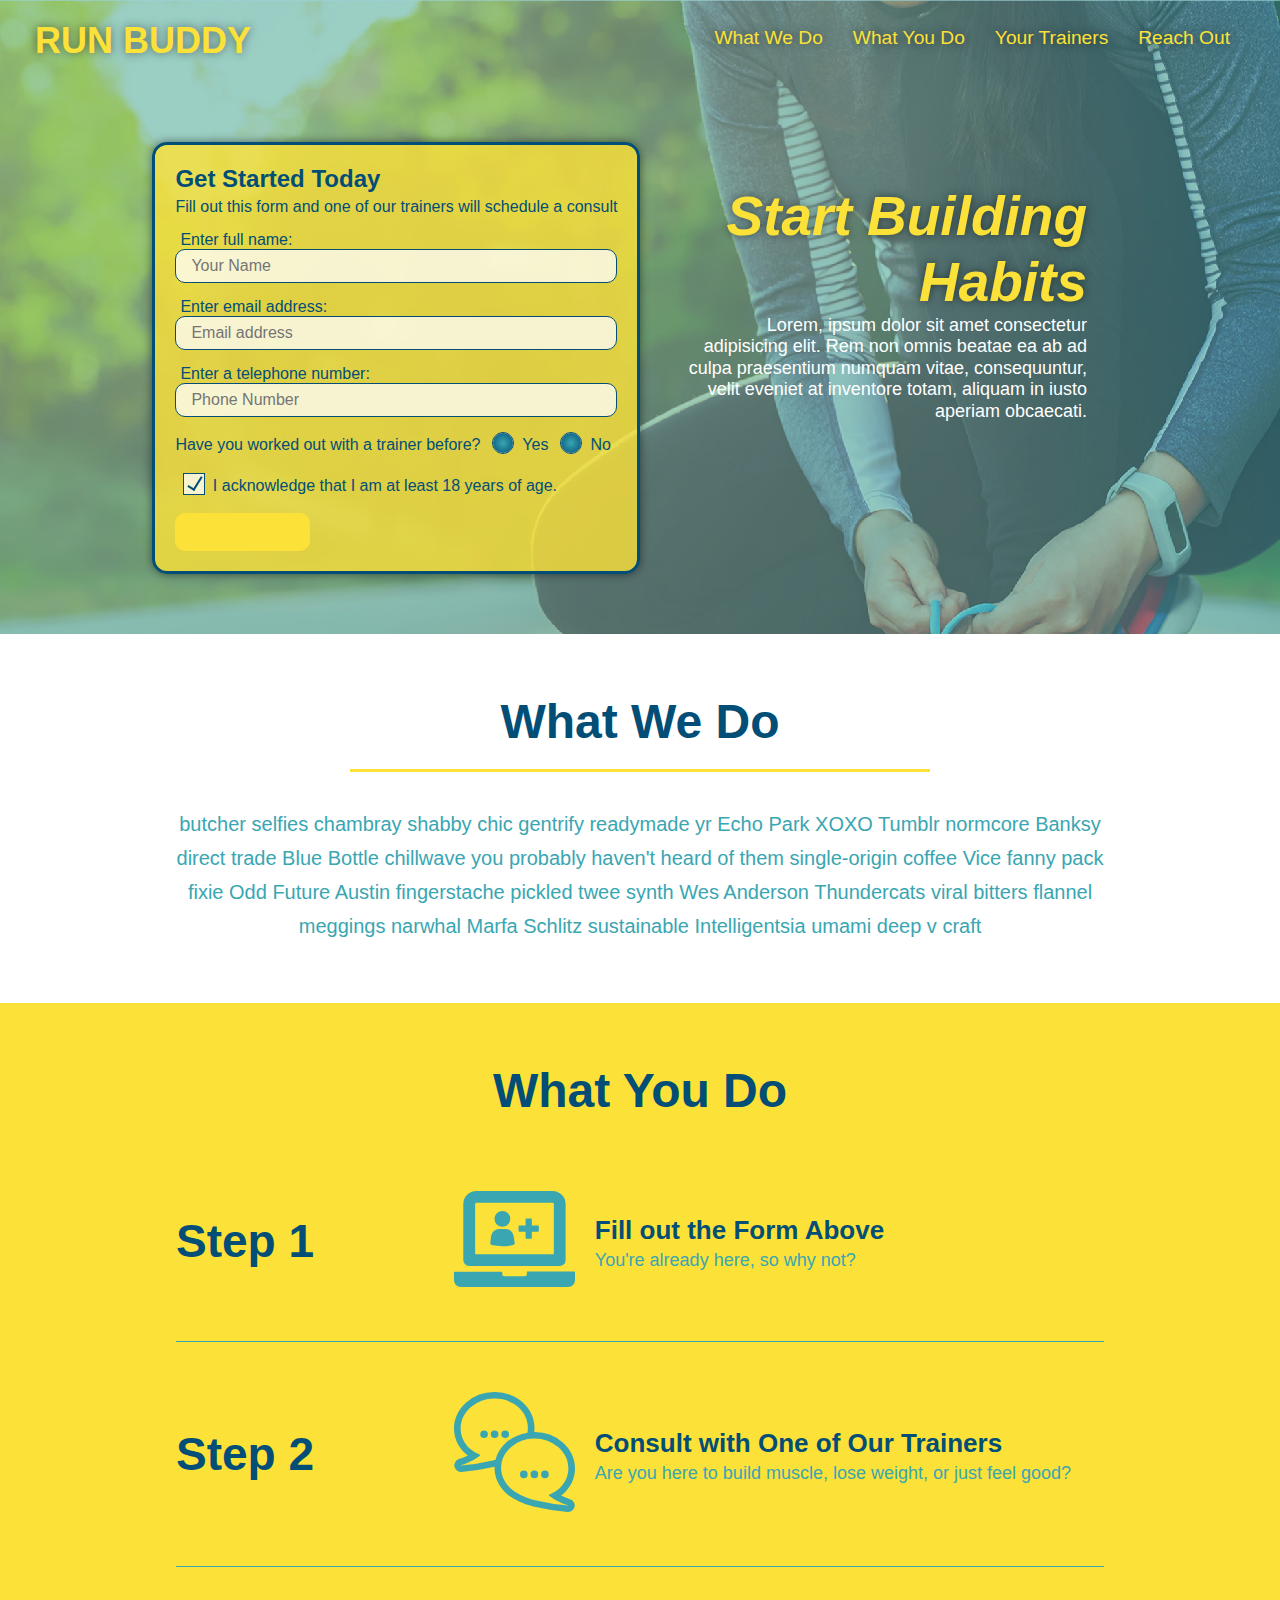
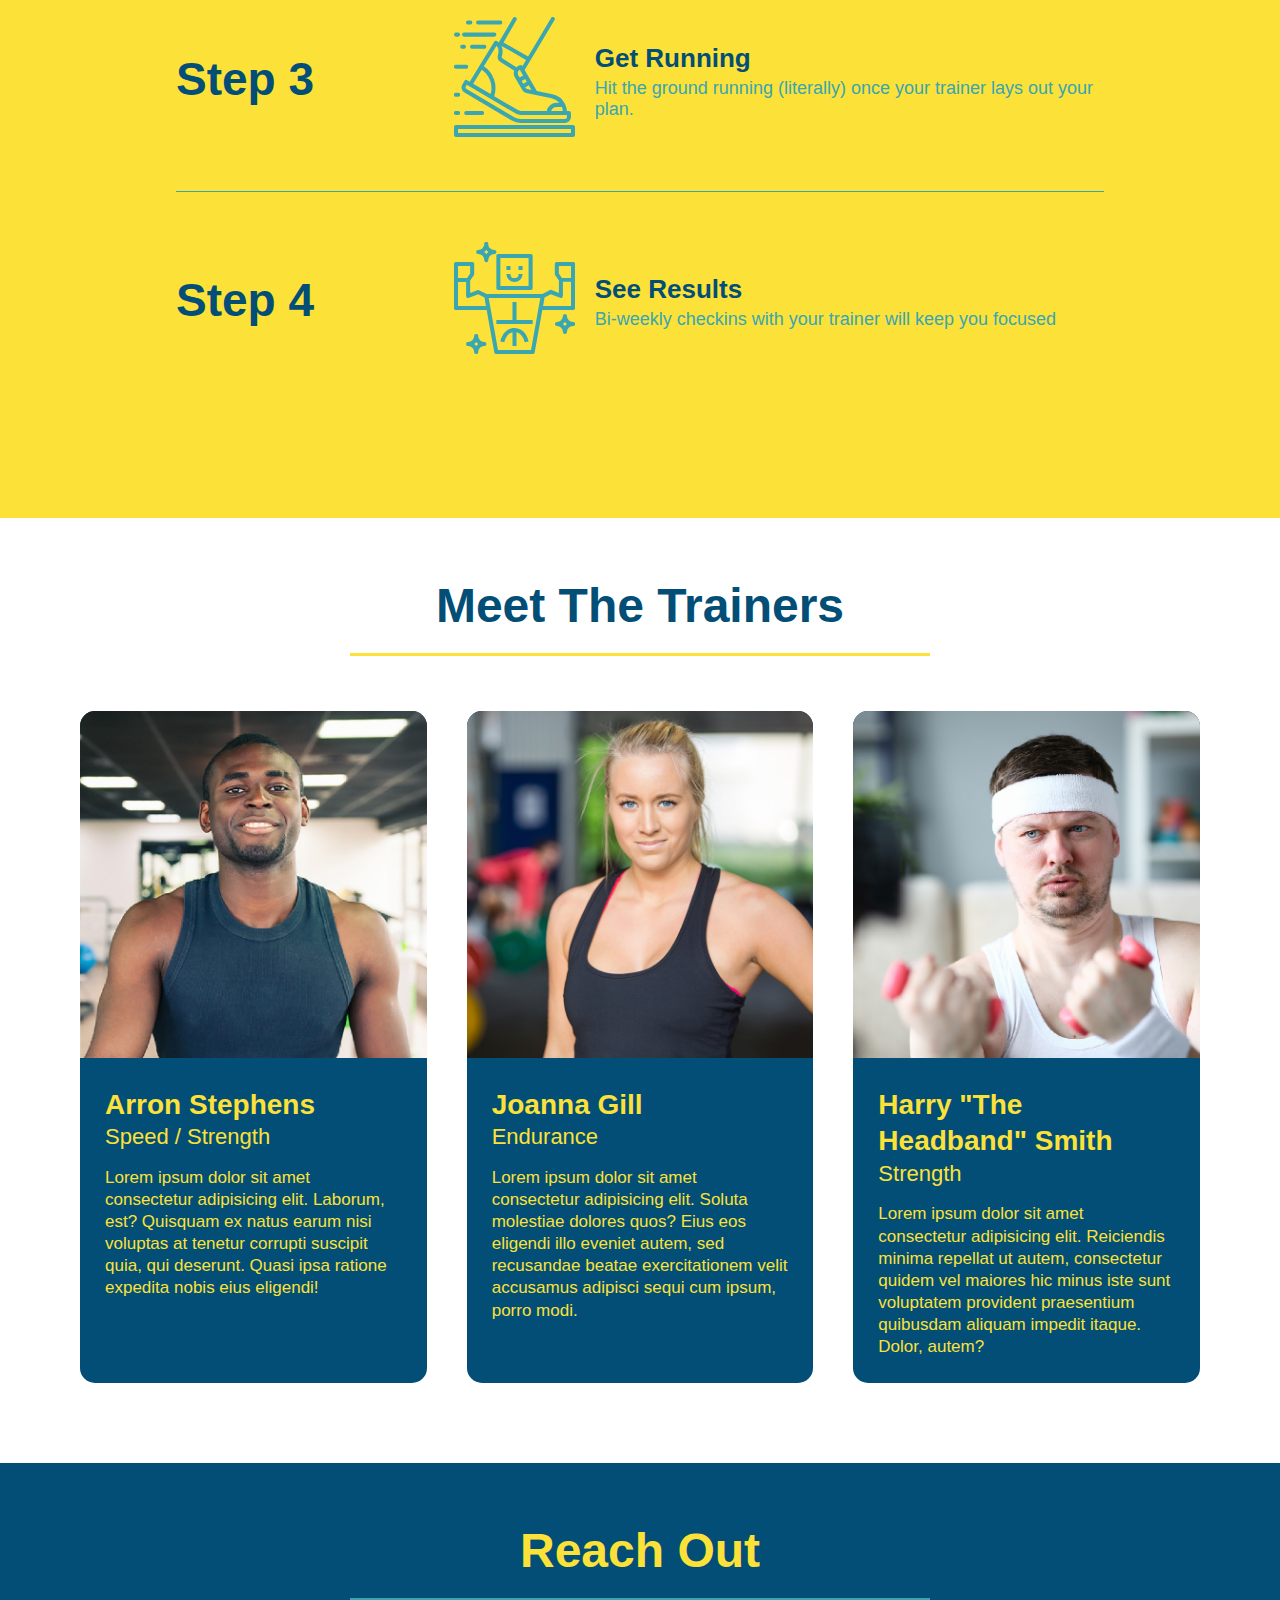
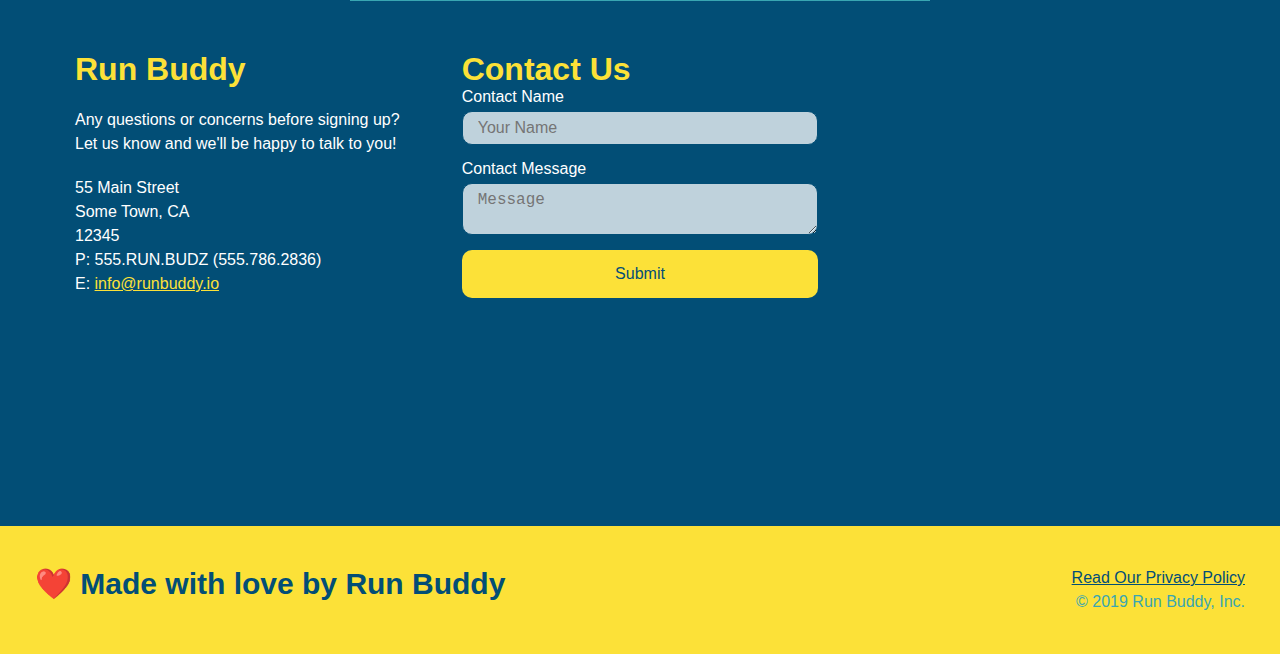
<file: index.html>
<!DOCTYPE html>
<html lang="en">
    <head>
        <meta name="viewport" content="width=device-width, initial-scale=1.0" />
        <meta charset="UTF-8">
        <title>Run Buddy</title>
        <link rel="stylesheet" href="./assets/css/style.css" />
    </head>
    <body>
        <!--navigation-->
        <header>
            <h1>
                <a href="/">RUN BUDDY</a>
            </h1>
            <nav>
                <!--Unordered List Element-->
                <ul>
                    <!--List item element-->
                    <li>
                        <!--anchor element-->
                        <a href="#what-we-do">What We Do</a>
                    </li>
                    <li>
                        <a href="#what-you-do">What You Do</a>
                    </li>
                    <li>
                        <a href="#your-trainers">Your Trainers</a>
                    </li>
                    <li>
                        <a href="#reach-out">Reach Out</a>
                    </li>
                </ul>
            </nav>
        </header>

        <!--hero/jumbotron-->
        <section class="hero">
            <div class="hero-form">
                <h3>Get Started Today</h3>
                <p>Fill out this form and one of our trainers will schedule a consult</p>
                <!--Add Form Element-->
                <form>
                    <label for="name">Enter full name:</label>
                    <input type="text" placeholder="Your Name" name="name" id="name" class="form-input"/>
                    
                    <label for="email">Enter email address:</label>
                    <input type="email" placeholder="Email address" name="email" id="email" class="form-input" /> 

                    <label for="phone">Enter a telephone number:</label>
                    <input type="tel" placeholder="Phone Number" name="phone" id="phone" class="form-input" />
                    <p>
                        Have you worked out with a trainer before?
                        <span class="radio-wrapper">
                          <input type="radio" name="trainer-confirm" id="trainer-yes" />
                          <label for="trainer-yes">Yes</label>
                        </span>
                        <span class="radio-wrapper">
                          <input type="radio" name="trainer-confirm" id="trainer-no" />
                          <label for="trainer-no">No</label>
                        </span>
                      </p>
                      <p>
                        <span class="checkbox-wrapper">
                          <input type="checkbox" name="age-confirm" id="checkbox" />
                          <label for="checkbox">I acknowledge that I am at least 18 years of age.</label>
                        </span>
                    </p>
                    <button type="submit">
                        Get Running!
                    </button>
                </form>     
            </div>

            <div class="hero-cta">
                <h2>Start Building Habits</h2>
                <p>
                    Lorem, ipsum dolor sit amet consectetur adipisicing elit. Rem non omnis beatae ea ab ad culpa praesentium numquam vitae, consequuntur, velit eveniet at inventore totam, aliquam in iusto aperiam obcaecati.
                </p>
            </div>
        </section>
        <!--end hero-->

        <!--"What We Do" section-->
        <section id="what-we-do" class="intro">
            <div class="flex row">
                <h2 class="section-title primary-border">
                    What We Do
                </h2>
            </div>
            <div class="flex row">
            <p>
                butcher selfies chambray shabby chic gentrify readymade yr Echo Park XOXO Tumblr normcore Banksy direct trade Blue Bottle chillwave you probably haven't heard of them single-origin coffee Vice fanny pack fixie Odd Future Austin fingerstache pickled twee synth Wes Anderson Thundercats viral bitters flannel meggings narwhal Marfa Schlitz sustainable Intelligentsia umami deep v craft
            </p>
            </div>
        </section>

        <!--"What You DO" section-->
        <section id="what-you-do" class="steps">
            <div class="flex row">    
                <h2 class="section-title primary-border">
                    What You Do
                </h2>
            </div>
            
            <div class="step">
                <h3>Step 1</h3>
                <div class="step-info">
                    <div class="step-img">
                        <img src="./assets/images/step-1.svg" alt="" />
                    </div>
                    <div class="step-text">
                        <h4>Fill out the Form Above</h4>
                        <p>You're already here, so why not?</p>
                    </div> 
                </div>   
            </div>

            <div class="step">
                <h3>Step 2</h3>
                <div class="step-info">
                    <div class="step-img">
                        <img src="./assets/images/step-2.svg" alt="" />
                    </div> 
                    <div class="step-text">   
                        <h4>Consult with One of Our Trainers</h4>
                        <p>Are you here to build muscle, lose weight, or just feel good?</p>
                    </div>
                </div>
            </div>

            <div class="step">
                <h3>Step 3</h3>
                <div class="step-info">
                    <div class="step-img">
                        <img src="./assets/images/step-3.svg" alt="" />
                    </div>
                    <div class="step-text">
                        <h4>Get Running</h4>
                        <p>Hit the ground running (literally) once your trainer lays out your plan.</p>
                    </div>
                </div>
            </div>
            
            <div class="step">
                <h3>Step 4</h3>
                <div class="step-info">
                    <div class="step-img">
                        <img src="./assets/images/step-4.svg" alt="" />
                    </div>
                    <div class="step-text">
                        <h4>See Results</h4>
                        <p>Bi-weekly checkins with your trainer will keep you focused</p>
                    </div>
                </div>
            </div>
        </section>

        <!--"meet the trainers" section-->
        <section id="your-trainers">
            <div class="flex row">
                <h2 class="section-title primary-border">
                    Meet The Trainers
                </h2>
            </div>
                <!-- first trainer bio -->
            <div class="trainers">
                <article class="trainer">
                    <img src="./assets/images/trainer-1.jpg" alt="Arron Stephens in his workout clothes ready to pump iron" />
                    <div class="trainer-bio">
                        <h3 class="trainer-name">Arron Stephens</h3>
                        <h4 class="trainer-role">Speed / Strength</h4>
                        <p>
                            Lorem ipsum dolor sit amet consectetur adipisicing elit. Laborum, est? Quisquam ex natus earum nisi voluptas at tenetur corrupti suscipit quia, qui deserunt. Quasi ipsa ratione expedita nobis eius eligendi!
                        </p>
                    </div>
                </article>
       
                <!-- second trainer bio -->
                <article class="trainer">
                    <img src="./assets/images/trainer-2.jpg" alt="Joanna Gill cooling off after a workout" />
                    <div class="trainer-bio">
                        <h3 class="trainer-name">Joanna Gill</h3>
                        <h4 class="trainer-role">Endurance</h4>
                        <p>
                            Lorem ipsum dolor sit amet consectetur adipisicing elit. Soluta molestiae dolores quos? Eius eos eligendi illo eveniet autem, sed recusandae beatae exercitationem velit accusamus adipisci sequi cum ipsum, porro modi.
                        </p>
                    </div>
                </article>          

                <!-- third trainer bio -->
                <article class="trainer">
                    <img src="./assets/images/trainer-3.jpg" alt="Harry Smith wearing a headband and lifting comically small pink weights" />
                    <div class="trainer-bio">
                        <h3 class="trainer-name">Harry "The Headband" Smith</h3>
                        <h4 class="trainer-role">Strength</h4>
                        <p>
                            Lorem ipsum dolor sit amet consectetur adipisicing elit. Reiciendis minima repellat ut autem, consectetur quidem vel maiores hic minus iste sunt voluptatem provident praesentium quibusdam aliquam impedit itaque. Dolor, autem?
                        </p>
                    </div>
                </article>
            </div>
        </section>


        <!--"Reach Out" Section-->
        <section id="reach-out" class="contact">
            <div class="flex row">
                <h2 class="section-title secondary-border">
                    Reach Out
                </h2>
            </div>
            <div class="contact-info">
                <div>
                    <h3>Run Buddy</h3>
                    <p>
                        Any questions or concerns before signing up?
                        <br />
                        Let us know and we'll be happy to talk to you!
                    </p>
                    <address>
                        55 Main Street <br />
                        Some Town, CA <br />
                        12345 <br />
                        P: 555.RUN.BUDZ (555.786.2836)<br />
                        E: <a href="mailto:info@runbuddy.io">info@runbuddy.io</a>
                    </address>
                </div>
                    
                <div class="contact-form">
                    <h3>Contact Us</h3>
                    <form>
                        <label for="contact-name">Contact Name</label>
                        <input type="text" id="contact-name" placeholder="Your Name" />

                        <label for="contact-message">Contact Message</label>
                        <textarea id="contact-message" placeholder="Message"></textarea>

                        <button type="submit">Submit</button>
                    </form>
                </div>
                
                <iframe src="https://www.google.com/maps/embed?pb=!1m18!1m12!1m3!1d2979.7559999910864!2d-72.15493734877927!3d41.682612785501746!2m3!1f0!2f0!3f0!3m2!1i1024!2i768!4f13.1!3m3!1m2!1s0x89e664af84cd02e9%3A0x9538b36699396060!2s43%20Indian%20Hollow%20Rd%2C%20Windham%2C%20CT%2006280!5e0!3m2!1sen!2sus!4v1642833911563!5m2!1sen!2sus" 
                style="border:0;" 
                allowfullscreen="" 
                loading="lazy">
                </iframe>
            </div>
        </section>

        <!--footer-->
        <footer>
            <h2>❤️ Made with love by Run Buddy</h2>
            <div>
                <a href="./privacy-policy.html">Read Our Privacy Policy</a><br />
                &copy; 2019 Run Buddy, Inc.
            </div>
        </footer>

    </body>
</html>
</file>
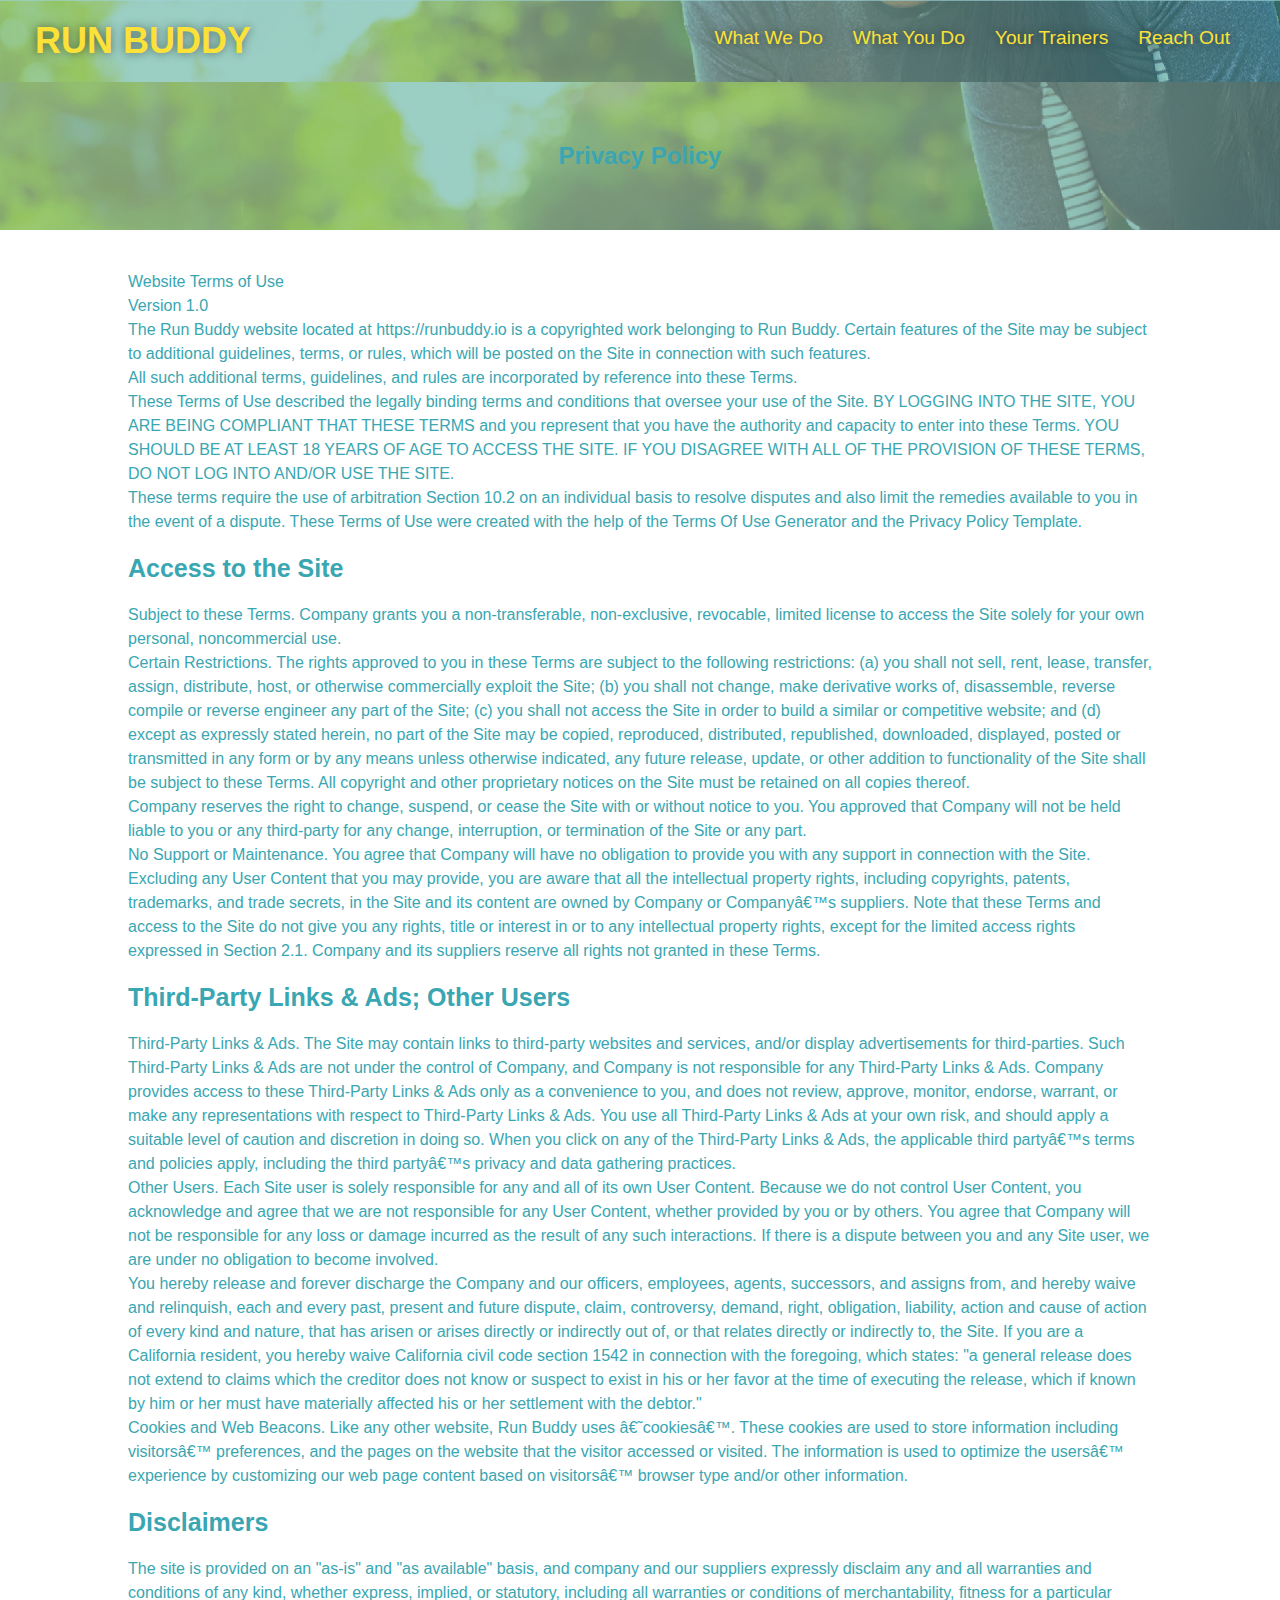
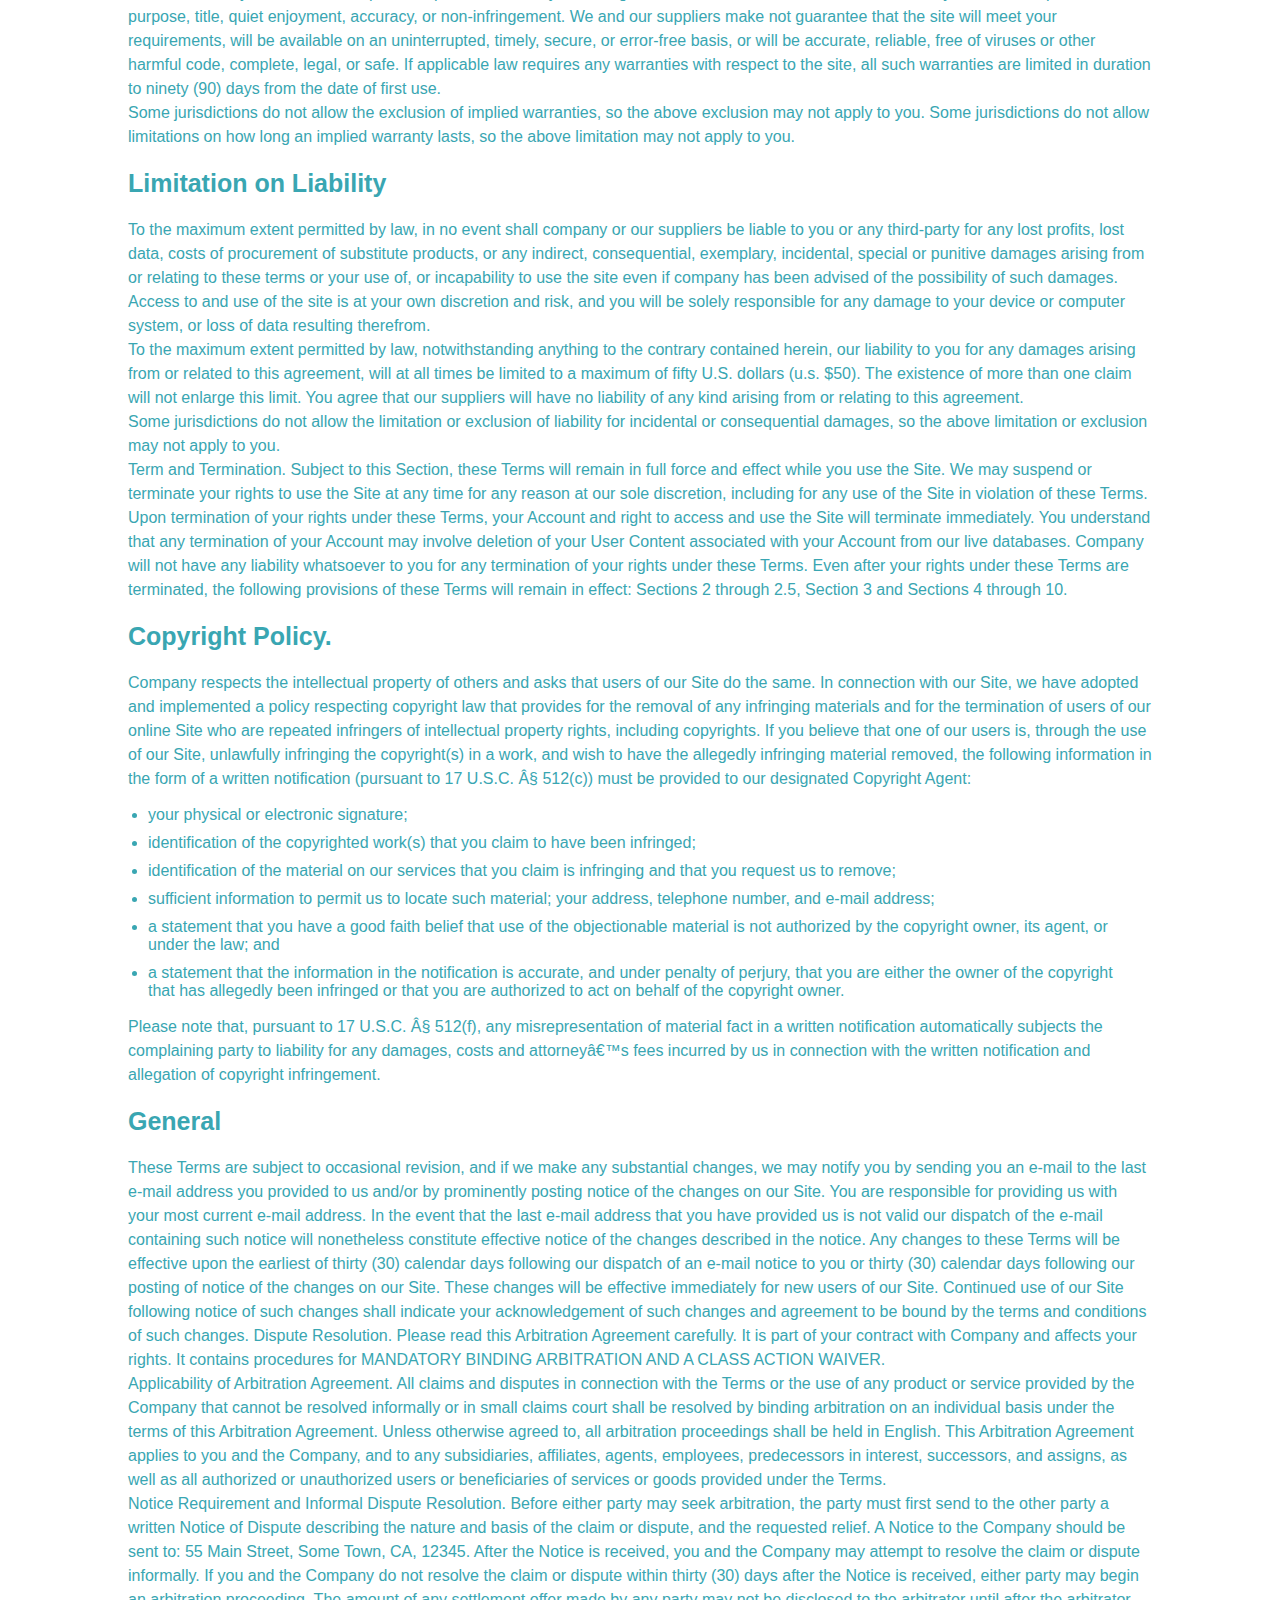
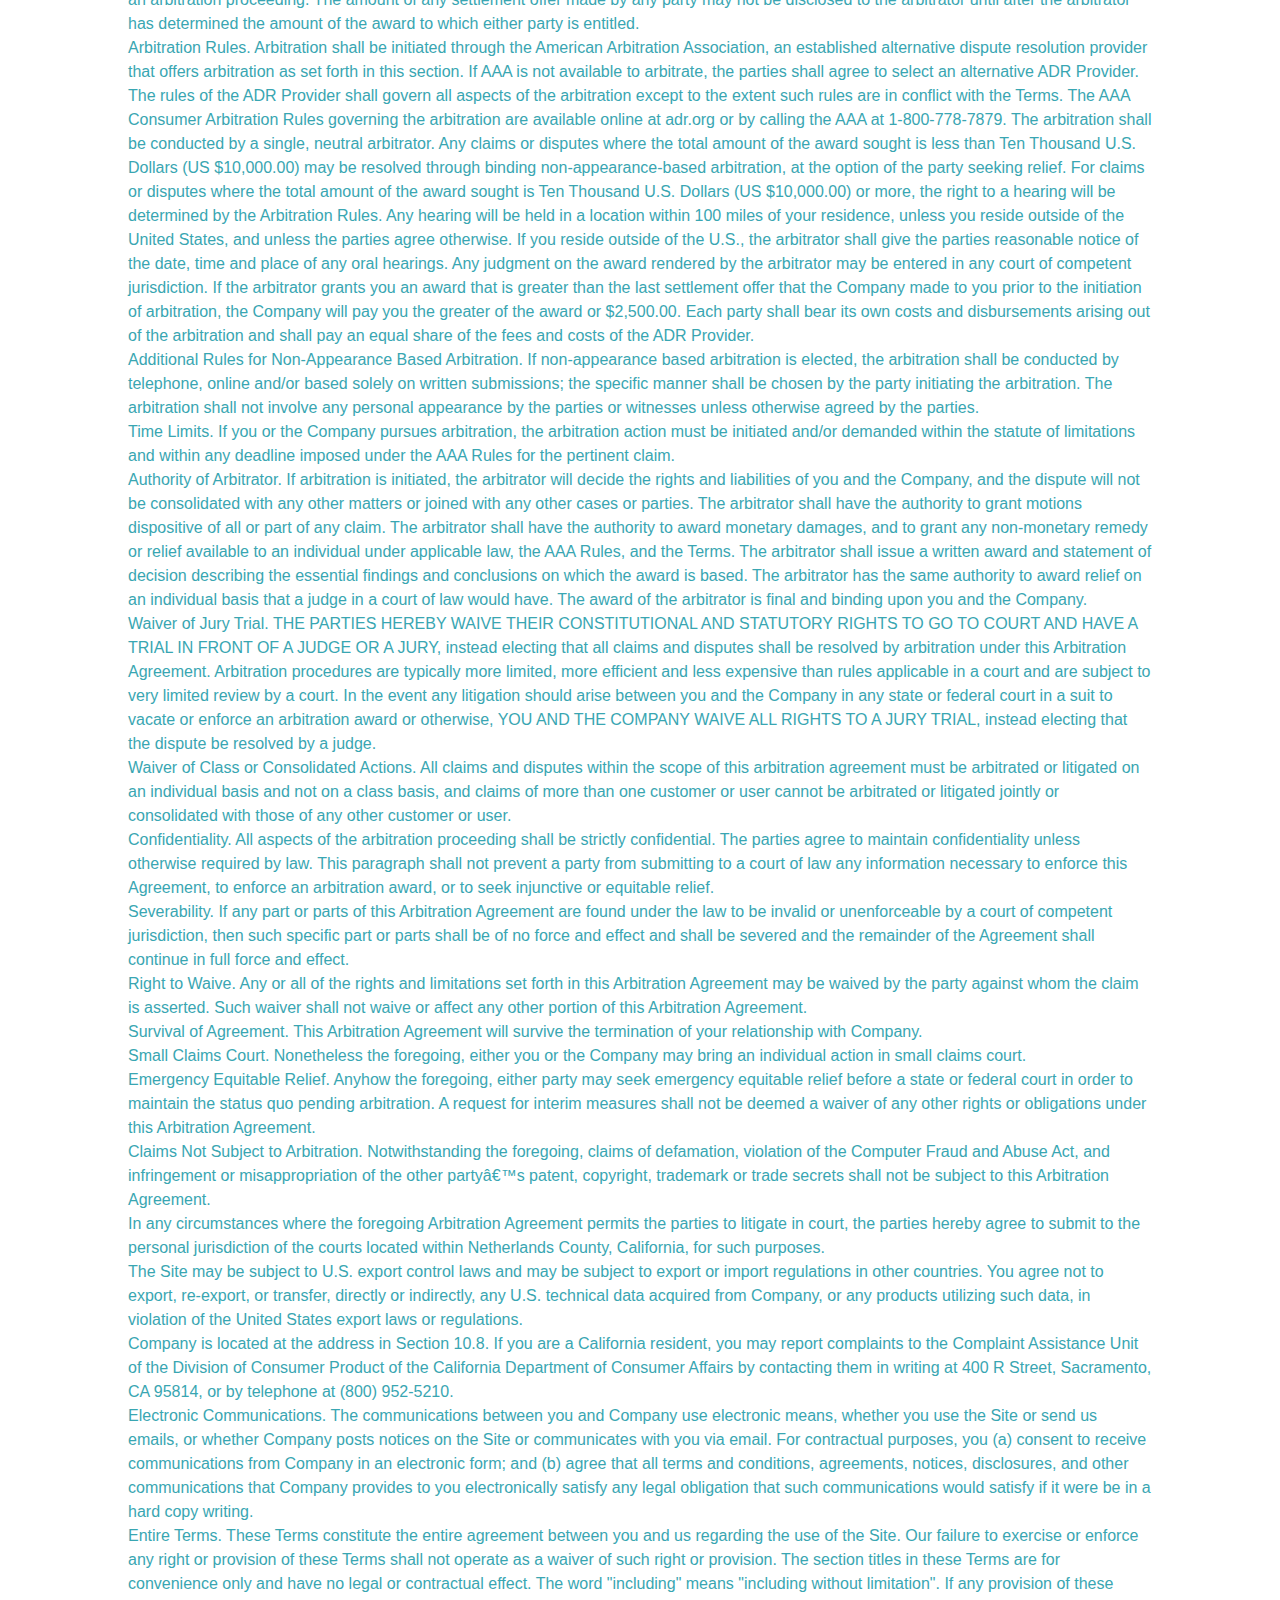
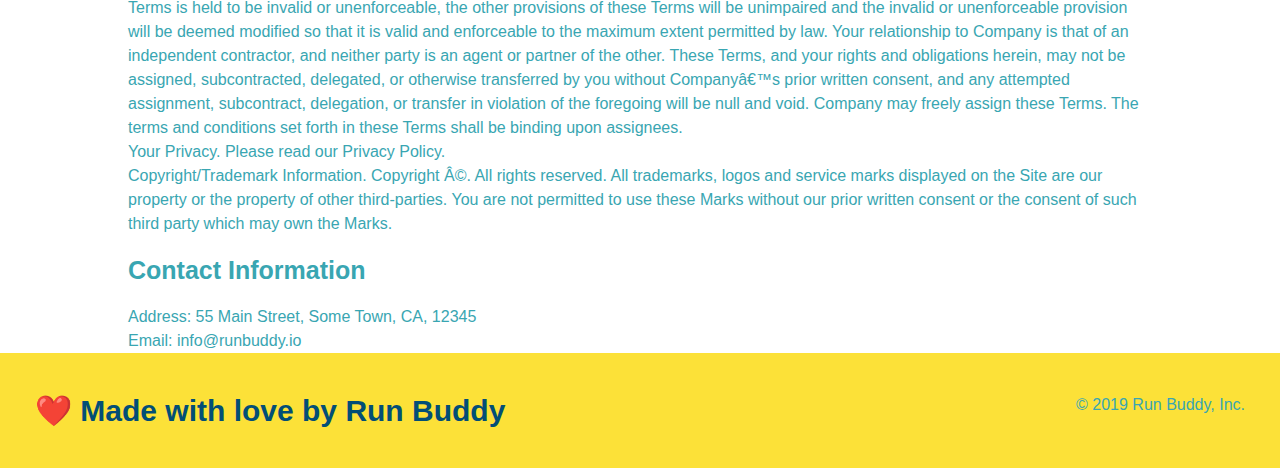
<file: privacy-policy.html>
<!DOCTYPE html>
<html lang="en">
<head>
    <meta name="viewport" content="width=device-width, initial-scale=1.0" />  
    <meta charset="UTF-8">
    <title>Privacy Policy - Run Buddy</title>
    <link rel="stylesheet" href="./assets/css/style.css">
    <link rel="stylesheet" href="./assets/css/secondary-styles.css" />
</head>
<body>
     <!--navigation-->
     <header>
        <h1>
            <a href="/">RUN BUDDY</a>
        </h1>
        <nav>
            <!--Unordered List Element-->
            <ul>
                <!--List item element-->
                <li>
                    <!--anchor element-->
                    <a href="./index.html#what-we-do">What We Do</a>
                </li>
                <li>
                    <a href="./index.html#what-you-do">What You Do</a>
                </li>
                <li>
                    <a href="./index.hmtl#your-trainers">Your Trainers</a>
                </li>
                <li>
                    <a href="./index.html#reach-out">Reach Out</a>
                </li>
            </ul>
        </nav>
    </header>

    <section class="hero hero-secondary">
        <h2 class="page-title">
            Privacy Policy
        </h2>
    </section>
    <article class="secondary-content">
        
      <p>
        Website Terms of Use
      </p>

      <p>
        Version 1.0
      </p>

      <p>
        The Run Buddy website located at https://runbuddy.io is a copyrighted work belonging to Run Buddy. Certain
        features of the Site may be subject to additional guidelines, terms, or rules, which will be posted on the Site
        in connection with such features.
      </p>

      <p>
        All such additional terms, guidelines, and rules are incorporated by reference into these Terms.
      </p>

      <p>
        These Terms of Use described the legally binding terms and conditions that oversee your use of the Site. BY
        LOGGING INTO THE SITE, YOU ARE BEING COMPLIANT THAT THESE TERMS and you represent that you have the authority
        and capacity to enter into these Terms. YOU SHOULD BE AT LEAST 18 YEARS OF AGE TO ACCESS THE SITE. IF YOU
        DISAGREE WITH ALL OF THE PROVISION OF THESE TERMS, DO NOT LOG INTO AND/OR USE THE SITE.
      </p>

      <p>
        These terms require the use of arbitration Section 10.2 on an individual basis to resolve disputes and also
        limit the remedies available to you in the event of a dispute. These Terms of Use were created with the help of
        the Terms Of Use Generator and the Privacy Policy Template.
      </p>

      <h3>
        Access to the Site
      </h3>

      <p>
        Subject to these Terms. Company grants you a non-transferable, non-exclusive, revocable, limited license to
        access the Site solely for your own personal, noncommercial use.
      </p>

      <p>
        Certain Restrictions. The rights approved to you in these Terms are subject to the following restrictions: (a)
        you shall not sell, rent, lease, transfer, assign, distribute, host, or otherwise commercially exploit the Site;
        (b) you shall not change, make derivative works of, disassemble, reverse compile or reverse engineer any part of
        the Site; (c) you shall not access the Site in order to build a similar or competitive website; and (d) except
        as expressly stated herein, no part of the Site may be copied, reproduced, distributed, republished, downloaded,
        displayed, posted or transmitted in any form or by any means unless otherwise indicated, any future release,
        update, or other addition to functionality of the Site shall be subject to these Terms. All copyright and other
        proprietary notices on the Site must be retained on all copies thereof.
      </p>

      <p>
        Company reserves the right to change, suspend, or cease the Site with or without notice to you. You approved
        that Company will not be held liable to you or any third-party for any change, interruption, or termination of
        the Site or any part.
      </p>

      <p>
        No Support or Maintenance. You agree that Company will have no obligation to provide you with any support in
        connection with the Site.
      </p>

      <p>
        Excluding any User Content that you may provide, you are aware that all the intellectual property rights,
        including copyrights, patents, trademarks, and trade secrets, in the Site and its content are owned by Company
        or Companyâ€™s suppliers. Note that these Terms and access to the Site do not give you any rights, title or
        interest in or to any intellectual property rights, except for the limited access rights expressed in Section
        2.1. Company and its suppliers reserve all rights not granted in these Terms.
      </p>

      <h3>
        Third-Party Links & Ads; Other Users
      </h3>

      <p>
        Third-Party Links & Ads. The Site may contain links to third-party websites and services, and/or display
        advertisements for third-parties. Such Third-Party Links & Ads are not under the control of Company, and Company
        is not responsible for any Third-Party Links & Ads. Company provides access to these Third-Party Links & Ads
        only as a convenience to you, and does not review, approve, monitor, endorse, warrant, or make any
        representations with respect to Third-Party Links & Ads. You use all Third-Party Links & Ads at your own risk,
        and should apply a suitable level of caution and discretion in doing so. When you click on any of the
        Third-Party Links & Ads, the applicable third partyâ€™s terms and policies apply, including the third partyâ€™s
        privacy and data gathering practices.
      </p>

      <p>
        Other Users. Each Site user is solely responsible for any and all of its own User Content. Because we do not
        control User Content, you acknowledge and agree that we are not responsible for any User Content, whether
        provided by you or by others. You agree that Company will not be responsible for any loss or damage incurred as
        the result of any such interactions. If there is a dispute between you and any Site user, we are under no
        obligation to become involved.
      </p>

      <p>
        You hereby release and forever discharge the Company and our officers, employees, agents, successors, and
        assigns from, and hereby waive and relinquish, each and every past, present and future dispute, claim,
        controversy, demand, right, obligation, liability, action and cause of action of every kind and nature, that has
        arisen or arises directly or indirectly out of, or that relates directly or indirectly to, the Site. If you are
        a California resident, you hereby waive California civil code section 1542 in connection with the foregoing,
        which states: "a general release does not extend to claims which the creditor does not know or suspect to exist
        in his or her favor at the time of executing the release, which if known by him or her must have materially
        affected his or her settlement with the debtor."
      </p>

      <p>
        Cookies and Web Beacons. Like any other website, Run Buddy uses â€˜cookiesâ€™. These cookies are used to store
        information including visitorsâ€™ preferences, and the pages on the website that the visitor accessed or visited.
        The information is used to optimize the usersâ€™ experience by customizing our web page content based on visitorsâ€™
        browser type and/or other information.
      </p>

      <h3>
        Disclaimers
      </h3>

      <p>
        The site is provided on an "as-is" and "as available" basis, and company and our suppliers expressly disclaim
        any and all warranties and conditions of any kind, whether express, implied, or statutory, including all
        warranties or conditions of merchantability, fitness for a particular purpose, title, quiet enjoyment, accuracy,
        or non-infringement. We and our suppliers make not guarantee that the site will meet your requirements, will be
        available on an uninterrupted, timely, secure, or error-free basis, or will be accurate, reliable, free of
        viruses or other harmful code, complete, legal, or safe. If applicable law requires any warranties with respect
        to the site, all such warranties are limited in duration to ninety (90) days from the date of first use.
      </p>

      <p>
        Some jurisdictions do not allow the exclusion of implied warranties, so the above exclusion may not apply to
        you. Some jurisdictions do not allow limitations on how long an implied warranty lasts, so the above limitation
        may not apply to you.
      </p>

      <h3>
        Limitation on Liability
      </h3>

      <p>
        To the maximum extent permitted by law, in no event shall company or our suppliers be liable to you or any
        third-party for any lost profits, lost data, costs of procurement of substitute products, or any indirect,
        consequential, exemplary, incidental, special or punitive damages arising from or relating to these terms or
        your use of, or incapability to use the site even if company has been advised of the possibility of such
        damages. Access to and use of the site is at your own discretion and risk, and you will be solely responsible
        for any damage to your device or computer system, or loss of data resulting therefrom.
      </p>

      <p>
        To the maximum extent permitted by law, notwithstanding anything to the contrary contained herein, our liability
        to you for any damages arising from or related to this agreement, will at all times be limited to a maximum of
        fifty U.S. dollars (u.s. $50). The existence of more than one claim will not enlarge this limit. You agree that
        our suppliers will have no liability of any kind arising from or relating to this agreement.
      </p>

      <p>
        Some jurisdictions do not allow the limitation or exclusion of liability for incidental or consequential
        damages, so the above limitation or exclusion may not apply to you.
      </p>

      <p>
        Term and Termination. Subject to this Section, these Terms will remain in full force and effect while you use
        the Site. We may suspend or terminate your rights to use the Site at any time for any reason at our sole
        discretion, including for any use of the Site in violation of these Terms. Upon termination of your rights under
        these Terms, your Account and right to access and use the Site will terminate immediately. You understand that
        any termination of your Account may involve deletion of your User Content associated with your Account from our
        live databases. Company will not have any liability whatsoever to you for any termination of your rights under
        these Terms. Even after your rights under these Terms are terminated, the following provisions of these Terms
        will remain in effect: Sections 2 through 2.5, Section 3 and Sections 4 through 10.
      </p>

      <h3>
        Copyright Policy.
      </h3>

      <p>
        Company respects the intellectual property of others and asks that users of our Site do the same. In connection
        with our Site, we have adopted and implemented a policy respecting copyright law that provides for the removal
        of any infringing materials and for the termination of users of our online Site who are repeated infringers of
        intellectual property rights, including copyrights. If you believe that one of our users is, through the use of
        our Site, unlawfully infringing the copyright(s) in a work, and wish to have the allegedly infringing material
        removed, the following information in the form of a written notification (pursuant to 17 U.S.C. Â§ 512(c)) must
        be provided to our designated Copyright Agent:
      </p>

      <ul>
        <li>
          your physical or electronic signature;
        </li>
        <li>
          identification of the copyrighted work(s) that you claim to have been infringed;
        </li>
        <li>
          identification of the material on our services that you claim is infringing and that you request us to remove;
        </li>
        <li>
          sufficient information to permit us to locate such material; your address, telephone number, and e-mail
          address;
        </li>
        <li>
          a statement that you have a good faith belief that use of the objectionable material is not authorized by the
          copyright owner, its agent, or under the law; and
        </li>
        <li>
          a statement that the information in the notification is accurate, and under penalty of perjury, that you are
          either the owner of the copyright that has allegedly been infringed or that you are authorized to act on
          behalf of the copyright owner.
        </li>
      </ul>

      <p>
        Please note that, pursuant to 17 U.S.C. Â§ 512(f), any misrepresentation of material fact in a written
        notification automatically subjects the complaining party to liability for any damages, costs and attorneyâ€™s
        fees incurred by us in connection with the written notification and allegation of copyright infringement.
      </p>

      <h3>
        General
      </h3>

      <p>
        These Terms are subject to occasional revision, and if we make any substantial changes, we may notify you by
        sending you an e-mail to the last e-mail address you provided to us and/or by prominently posting notice of the
        changes on our Site. You are responsible for providing us with your most current e-mail address. In the event
        that the last e-mail address that you have provided us is not valid our dispatch of the e-mail containing such
        notice will nonetheless constitute effective notice of the changes described in the notice. Any changes to these
        Terms will be effective upon the earliest of thirty (30) calendar days following our dispatch of an e-mail
        notice to you or thirty (30) calendar days following our posting of notice of the changes on our Site. These
        changes will be effective immediately for new users of our Site. Continued use of our Site following notice of
        such changes shall indicate your acknowledgement of such changes and agreement to be bound by the terms and
        conditions of such changes. Dispute Resolution. Please read this Arbitration Agreement carefully. It is part of
        your contract with Company and affects your rights. It contains procedures for MANDATORY BINDING ARBITRATION AND
        A CLASS ACTION WAIVER.
      </p>

      <p>
        Applicability of Arbitration Agreement. All claims and disputes in connection with the Terms or the use of any
        product or service provided by the Company that cannot be resolved informally or in small claims court shall be
        resolved by binding arbitration on an individual basis under the terms of this Arbitration Agreement. Unless
        otherwise agreed to, all arbitration proceedings shall be held in English. This Arbitration Agreement applies to
        you and the Company, and to any subsidiaries, affiliates, agents, employees, predecessors in interest,
        successors, and assigns, as well as all authorized or unauthorized users or beneficiaries of services or goods
        provided under the Terms.
      </p>

      <p>
        Notice Requirement and Informal Dispute Resolution. Before either party may seek arbitration, the party must
        first send to the other party a written Notice of Dispute describing the nature and basis of the claim or
        dispute, and the requested relief. A Notice to the Company should be sent to: 55 Main Street, Some Town, CA,
        12345. After the Notice is received, you and the Company may attempt to resolve the claim or dispute informally.
        If you and the Company do not resolve the claim or dispute within thirty (30) days after the Notice is received,
        either party may begin an arbitration proceeding. The amount of any settlement offer made by any party may not
        be disclosed to the arbitrator until after the arbitrator has determined the amount of the award to which either
        party is entitled.
      </p>

      <p>
        Arbitration Rules. Arbitration shall be initiated through the American Arbitration Association, an established
        alternative dispute resolution provider that offers arbitration as set forth in this section. If AAA is not
        available to arbitrate, the parties shall agree to select an alternative ADR Provider. The rules of the ADR
        Provider shall govern all aspects of the arbitration except to the extent such rules are in conflict with the
        Terms. The AAA Consumer Arbitration Rules governing the arbitration are available online at adr.org or by
        calling the AAA at 1-800-778-7879. The arbitration shall be conducted by a single, neutral arbitrator. Any
        claims or disputes where the total amount of the award sought is less than Ten Thousand U.S. Dollars (US
        $10,000.00) may be resolved through binding non-appearance-based arbitration, at the option of the party seeking
        relief. For claims or disputes where the total amount of the award sought is Ten Thousand U.S. Dollars (US
        $10,000.00) or more, the right to a hearing will be determined by the Arbitration Rules. Any hearing will be
        held in a location within 100 miles of your residence, unless you reside outside of the United States, and
        unless the parties agree otherwise. If you reside outside of the U.S., the arbitrator shall give the parties
        reasonable notice of the date, time and place of any oral hearings. Any judgment on the award rendered by the
        arbitrator may be entered in any court of competent jurisdiction. If the arbitrator grants you an award that is
        greater than the last settlement offer that the Company made to you prior to the initiation of arbitration, the
        Company will pay you the greater of the award or $2,500.00. Each party shall bear its own costs and
        disbursements arising out of the arbitration and shall pay an equal share of the fees and costs of the ADR
        Provider.
      </p>

      <p>
        Additional Rules for Non-Appearance Based Arbitration. If non-appearance based arbitration is elected, the
        arbitration shall be conducted by telephone, online and/or based solely on written submissions; the specific
        manner shall be chosen by the party initiating the arbitration. The arbitration shall not involve any personal
        appearance by the parties or witnesses unless otherwise agreed by the parties.
      </p>

      <p>
        Time Limits. If you or the Company pursues arbitration, the arbitration action must be initiated and/or demanded
        within the statute of limitations and within any deadline imposed under the AAA Rules for the pertinent claim.
      </p>

      <p>
        Authority of Arbitrator. If arbitration is initiated, the arbitrator will decide the rights and liabilities of
        you and the Company, and the dispute will not be consolidated with any other matters or joined with any other
        cases or parties. The arbitrator shall have the authority to grant motions dispositive of all or part of any
        claim. The arbitrator shall have the authority to award monetary damages, and to grant any non-monetary remedy
        or relief available to an individual under applicable law, the AAA Rules, and the Terms. The arbitrator shall
        issue a written award and statement of decision describing the essential findings and conclusions on which the
        award is based. The arbitrator has the same authority to award relief on an individual basis that a judge in a
        court of law would have. The award of the arbitrator is final and binding upon you and the Company.
      </p>

      <p>
        Waiver of Jury Trial. THE PARTIES HEREBY WAIVE THEIR CONSTITUTIONAL AND STATUTORY RIGHTS TO GO TO COURT AND HAVE
        A TRIAL IN FRONT OF A JUDGE OR A JURY, instead electing that all claims and disputes shall be resolved by
        arbitration under this Arbitration Agreement. Arbitration procedures are typically more limited, more efficient
        and less expensive than rules applicable in a court and are subject to very limited review by a court. In the
        event any litigation should arise between you and the Company in any state or federal court in a suit to vacate
        or enforce an arbitration award or otherwise, YOU AND THE COMPANY WAIVE ALL RIGHTS TO A JURY TRIAL, instead
        electing that the dispute be resolved by a judge.
      </p>

      <p>
        Waiver of Class or Consolidated Actions. All claims and disputes within the scope of this arbitration agreement
        must be arbitrated or litigated on an individual basis and not on a class basis, and claims of more than one
        customer or user cannot be arbitrated or litigated jointly or consolidated with those of any other customer or
        user.
      </p>

      <p>
        Confidentiality. All aspects of the arbitration proceeding shall be strictly confidential. The parties agree to
        maintain confidentiality unless otherwise required by law. This paragraph shall not prevent a party from
        submitting to a court of law any information necessary to enforce this Agreement, to enforce an arbitration
        award, or to seek injunctive or equitable relief.
      </p>

      <p>
        Severability. If any part or parts of this Arbitration Agreement are found under the law to be invalid or
        unenforceable by a court of competent jurisdiction, then such specific part or parts shall be of no force and
        effect and shall be severed and the remainder of the Agreement shall continue in full force and effect.
      </p>

      <p>
        Right to Waive. Any or all of the rights and limitations set forth in this Arbitration Agreement may be waived
        by the party against whom the claim is asserted. Such waiver shall not waive or affect any other portion of this
        Arbitration Agreement.
      </p>

      <p>
        Survival of Agreement. This Arbitration Agreement will survive the termination of your relationship with
        Company.
      </p>

      <p>
        Small Claims Court. Nonetheless the foregoing, either you or the Company may bring an individual action in small
        claims court.
      </p>

      <p>
        Emergency Equitable Relief. Anyhow the foregoing, either party may seek emergency equitable relief before a
        state or federal court in order to maintain the status quo pending arbitration. A request for interim measures
        shall not be deemed a waiver of any other rights or obligations under this Arbitration Agreement.
      </p>

      <p>
        Claims Not Subject to Arbitration. Notwithstanding the foregoing, claims of defamation, violation of the
        Computer Fraud and Abuse Act, and infringement or misappropriation of the other partyâ€™s patent, copyright,
        trademark or trade secrets shall not be subject to this Arbitration Agreement.
      </p>

      <p>
        In any circumstances where the foregoing Arbitration Agreement permits the parties to litigate in court, the
        parties hereby agree to submit to the personal jurisdiction of the courts located within Netherlands County,
        California, for such purposes.
      </p>

      <p>
        The Site may be subject to U.S. export control laws and may be subject to export or import regulations in other
        countries. You agree not to export, re-export, or transfer, directly or indirectly, any U.S. technical data
        acquired from Company, or any products utilizing such data, in violation of the United States export laws or
        regulations.
      </p>

      <p>
        Company is located at the address in Section 10.8. If you are a California resident, you may report complaints
        to the Complaint Assistance Unit of the Division of Consumer Product of the California Department of Consumer
        Affairs by contacting them in writing at 400 R Street, Sacramento, CA 95814, or by telephone at (800) 952-5210.
      </p>

      <p>
        Electronic Communications. The communications between you and Company use electronic means, whether you use the
        Site or send us emails, or whether Company posts notices on the Site or communicates with you via email. For
        contractual purposes, you (a) consent to receive communications from Company in an electronic form; and (b)
        agree that all terms and conditions, agreements, notices, disclosures, and other communications that Company
        provides to you electronically satisfy any legal obligation that such communications would satisfy if it were be
        in a hard copy writing.
      </p>

      <p>
        Entire Terms. These Terms constitute the entire agreement between you and us regarding the use of the Site. Our
        failure to exercise or enforce any right or provision of these Terms shall not operate as a waiver of such right
        or provision. The section titles in these Terms are for convenience only and have no legal or contractual
        effect. The word "including" means "including without limitation". If any provision of these Terms is held to be
        invalid or unenforceable, the other provisions of these Terms will be unimpaired and the invalid or
        unenforceable provision will be deemed modified so that it is valid and enforceable to the maximum extent
        permitted by law. Your relationship to Company is that of an independent contractor, and neither party is an
        agent or partner of the other. These Terms, and your rights and obligations herein, may not be assigned,
        subcontracted, delegated, or otherwise transferred by you without Companyâ€™s prior written consent, and any
        attempted assignment, subcontract, delegation, or transfer in violation of the foregoing will be null and void.
        Company may freely assign these Terms. The terms and conditions set forth in these Terms shall be binding upon
        assignees.
      </p>

      <p>
        Your Privacy. Please read our Privacy Policy.
      </p>

      <p>
        Copyright/Trademark Information. Copyright Â©. All rights reserved. All trademarks, logos and service marks
        displayed on the Site are our property or the property of other third-parties. You are not permitted to use
        these Marks without our prior written consent or the consent of such third party which may own the Marks.
      </p>

      <h3>
        Contact Information
      </h3>

      <p>
        Address: 55 Main Street, Some Town, CA, 12345
      </p>

      <p>
        Email: info@runbuddy.io
      </p>

    </article>




     <!--footer-->
        <footer>
            <h2>❤️ Made with love by Run Buddy</h2>
            <div>
                &copy; 2019 Run Buddy, Inc.
            </div>
        </footer>

</body>
</html>
</file>
<file: assets/css/style.css>
:root {
    --primary-color: #fce138;
    --secondary-color: #024e76;
    --tertiary-color: #39a6b2;
  }

* {
    margin: 0;
    padding: 0;
    box-sizing: border-box;
}

/* Shadows */
/* text-shadow: 0 0 10px rgba(0, 0, 0, 0.5); */
/* box-shadow: 0 0 10px rgba(0, 0, 0, 0.5); */

body {
    color: var(--tertiary-color);
    font-family: Helvetica, Arial, sans-serif;
}

header {
    Padding: 20px 35px;
    background-color: var(--tertiary-color);
    display: flex;
    justify-content: space-between;
    flex-wrap: wrap;
    position: -webkit-sticky;
    position: sticky;
    top: 0;
    background-image: url("../images/hero-bg.jpg");
    background-size: cover;
    background-position: 80%;
    background-attachment: fixed;
    z-index: 9999;
}

header h1 {
    font-weight: bold;
    font-size: 36px;
    color: var(--primary-color);
    margin: 0;
    text-shadow: 0 0 10px rgba(0, 0, 0, 0.5);
}

header a {
    text-decoration: none;
    color: var(--primary-color);
}

header nav {
    margin: 7px 0;
}

header nav ul {
    display: flex;
    flex-wrap: wrap;
    justify-content: space-between;
    align-items: center;
    list-style: none;
}

header nav ul li a {
    padding: 10px 15px;
    font-weight: lighter;
    font-size: 1.5vw;
    text-shadow: 0 0 10px rgba(0, 0, 0, 0.5);
}

header nav ul li a:hover {
    background: var(--primary-color);
    color: var(--secondary-color);
    border-radius: 15px;
    text-shadow: none;
}

footer {
    background: var(--primary-color);
    width: 100%;
    padding: 40px 35px;
    display: flex;
    justify-content: space-between;
    flex-wrap: wrap;
}

footer h2 {
    color: var(--secondary-color);
    font-size: 30px;
    margin: 0;
}

footer div {
    line-height: 1.5;
    text-align: right;
}

footer a {
    color: var(--secondary-color);
}

section {
    padding: 60px;

}

/*hero style start*/
.hero {
    align-items: flex-start;
    background-image: url("../images/hero-bg.jpg");
    background-size: cover;
    background-position: 80%;
    display: flex;
    justify-content: center;
    flex-wrap: wrap;
    background-attachment: fixed;
}

.hero-cta {
    width: 35%;
    text-align: right;
    margin: 3.5%;
    color: #fff;
    font-size: 18px;
    line-height: 1.2;
}

.hero-cta h2 {
    font-style: italic;
    font-size: 55px;
    color: var(--primary-color);
    text-shadow: 0 0 10px rgba(0, 0, 0, 0.5);
  }

.hero-form {
    background-color: rgba(252, 225, 56, 0.8);
    padding: 20px;
    color: var(--secondary-color);
    border-style: solid;
    border-width: 3px;
    border-color: var(--secondary-color);
    box-shadow: 0 0 10px rgba(0, 0, 0, 0.5);
    border-radius: 15px;
}

.hero-form h3 {
    font-size: 24px;
    margin: 0;
}

.hero-form p {
    margin: 5px 0 15px 0;
}

.form-input {
    border: 1px solid var(--secondary-color);
    display: block;
    padding: 7px 15px;
    font-size: 16px;
    color: var(--secondary-color);
    width: 100%;
    margin-bottom: 15px;
    border-radius: 10px;
    background-color: rgba(255,255,255, 0.75);
}

.form-input:focus {
    background-color: rgba(255, 255, 255, 1);
    outline: none;
}

.hero-form label {
    margin: 0 5px;
}

.hero-form button {
    color: var(--primary-color);
    background-color: var(--primary-color);
    border: none;
    padding: 10px 20px;
    font-size: 16px;
    border-radius: 10px;
}

.hero-form button:hover {
    background-color: var(--tertiary-color);
}

.checkbox-wrapper input, .radio-wrapper input {
    opacity: 0;
}

.checkbox-wrapper label, .radio-wrapper label {
    position: relative;
    left: 10px;
    margin: 10px;
    line-height: 1.6;
}

.radio-wrapper label::before {
    border-radius: 50%;
}

.checkbox-wrapper label::before, .radio-wrapper label::before {
    content: "";
    height: 20px;
    width: 20px;
    background: rgba(255, 255, 255, 0.75);  
    border: 1px solid var(--secondary-color);  
    position: absolute;
    top: -4px;
    left: -30px;
}

.radio-wrapper label::after {
    content: "";
    width: 20px;
    height: 20px;
    border-radius: 50%;
    background: var(--secondary-color);
    position: absolute;
    left: -29px;
    top: -3px;
    background-image: radial-gradient(circle, var(--tertiary-color), var(--secondary-color));
  }
  
.checkbox-wrapper label::after {
    content: "";
    height: 6px;
    width: 14px;
    border-left: 2px solid var(--secondary-color);
    border-bottom: 2px solid var(--secondary-color);
    position: absolute;
    left: -26px;
    top: 1px;
    transform: rotate(-58deg);
}

.checkbox-wrapper input:checked + label, .radio-wrapper input:checked + label {
  font-weight: bold;
}
/*hero style end*/

.intro p {
    line-height: 1.7;
    color: var(--tertiary-color);
    width: 80%;
    font-size: 20px;
    margin: 0 auto;
    text-align: center;
  }
  

.section-title {
    font-size: 48px;
    color: var(--secondary-color);
    border-bottom: 3px solid;
    padding-bottom: 20px;
    text-align: center;
    margin: 0 auto 35px auto;
    width: 50%
  }
  
.primary-border {
    border-color: var(--primary-color);
  }
  
.secondary-border {
    border-color: var(--tertiary-color);
 }

.steps {
    background-color: var(--primary-color);
}

.step {
    margin: 50px auto;
    padding-bottom: 50px;
    width: 80%;
    display: flex;
    flex-wrap: wrap;
    align-items: center;
    justify-content: space-between;
}

.step:not(:last-child) {
    border-bottom: 1px solid var(--tertiary-color);
}

.step h3 {
    color: var(--secondary-color);
    font-size: 46px;
    flex: 1 30%;
}

.step-info {
    flex: 2 70%;
    display: flex;
    flex-wrap: wrap;
    align-items: center;
}

.step-img {
    flex: 1 12%;
    margin-right: 20px;
}

.step-img img {
    max-width: 100%;
}

.step-text {
    flex: 12;
}

.step-text p {
    color: var(--tertiary-color);
    font-size: 18px;
}

.step-text h4 {
    font-size: 26px;
    line-height: 1.5;
    color: var(--secondary-color);
}

.trainers {
    width: 100%;
    margin: 0 auto;
    display: flex;
    flex-wrap: wrap;
    justify-content: space-around;
}

.trainer {
    margin: 20px;
    background: var(--secondary-color);
    color: var(--primary-color);
    flex: 1;
    border-radius: 15px;

}

.trainer img {
    width: 100%;
    border-radius: 15px 15px 0 0;

}

.trainer-bio {
    padding: 25px;
    line-height: 1.3;
}

/* Utility Classes */

.text-left {
    text-align: left;
}

.text-right {
    text-align: right;
}

.flex-row {
    display: flex;
}

.trainer-bio h3 {
    font-size: 28px;
}

.trainer-bio h4 {
    font-weight: lighter;
    font-size: 22px;
    margin-bottom: 15px;
}

.trainer-bio p {
    font-size: 17px;
}

/* REACH OUT SECTION */
.contact {
    background: var(--secondary-color);
}

.contact-info {
    display: flex;
    justify-content: space-between;
    flex-wrap: wrap;
}

.contact-info > * {
    flex: 1;
    margin: 15px;
}

.contact h2 {
    color: var(--primary-color);
}

.contact-info iframe {
    height: 400px;
}

.contact-info div {
    color: white;
}

.contact-info h3 {
    color: var(--primary-color);
    font-size: 32px;
}
  
.contact-info p, .contact-info address {
    margin: 20px 0;
    line-height: 1.5;
    font-size: 16px;
    font-style: normal;
 }
  
.contact-info a {
    color: var(--primary-color);
}

.contact-form input, .contact-form textarea {
    border: 1px solid var(--secondary-color);
    display: block;
    padding: 7px 15px;
    font-size: 16px;
    color: var(--secondary-color);
    width: 100%;
    margin-bottom: 15px;
    margin-top: 5px;
    border-radius: 10px;
    background-color: rgba(255,255,255, 0.75);
}

.contact-form input:focus, .contact-form textarea:focus {
    background-color: rgba(255,255,255, 1);
    outline: none;
}

.contact-form button {
    width: 100%;
    border: none;
    background: var(--primary-color);
    color: var(--secondary-color);
    text-align: center;
    padding: 15px 0;
    font-size: 16px;
    border-radius: 10px;
}

.contact-form button:hover {
    color: var(--primary-color);
    background: var(--tertiary-color);
  }
/* reach out styles end */

/* Media Queries */

/* Smaller Desktop Screens */
@media screen and (max-width: 980px) {
        /* this will be applied on any screen smaller than 980px */
    header {
        padding-bottom: 0;
        justify-content: center;
        position: relative;
    }

    header h1 {
        width: 100%;
        text-align: center;
    }

    header nav ul {
        margin-top: 20px;
        width: 100%;
        justify-content: center;
    }

    header nav ul li a {
        font-size: 20px;
    }

    footer h2, footer div {
        text-align: center;
        width: 100%;
    }

    .hero-cta, .hero-form {
        width: 100%;
    }

    .hero-cta {
        text-align: center;
    }

    .section-title {
        width: 80%;
    }

    .trainer {
        flex: 0 70%;
    }

    .contact-info iframe {
        flex: 1 100%
    }
}

/* Tablets and Smaller */
@media screen and (max-width:768px) {
        /* this will be applied to screens between 768px qnd 575px */
    section {
        padding: 30px 15px;
    }

    
    section {
    padding: 30px 15px;
    }

  .step h3 {
    flex: 1 100%;
    text-align: center;
  }

  .step-info {
    flex: 2 100%;
    text-align: center;
    justify-content: center;
  }

  .step-img {
    flex: 0 32%;
    margin-right: 0;
    margin-top: 15px;
    margin-bottom: 15px;
  }

  .step-text {
    flex: 100%;  
  }

}

/* Mobile Phones and smaller */
@media screen and (max-width: 575px) { 
        /* this will be applied to screens smaller than 575px */
        hero-form button {
    width: 100%;
  }

  .section-title {
    width: 95%;
  }

  .intro p {
    width: 100%;
  }

  .trainer {
    flex: 0 100%;
  }

  .contact-info {
    text-align: center;
  }

  .contact-info > * {
    flex: 0 100%;
  }

  .contact-form {
      order: 3;
  }
}
</file>
<file: assets/css/secondary-styles.css>
.hero {
    background-position: bottom;
    height: auto;
    text-align: center;
    margin-bottom: 40px;
  }
  .secondary-content {
      width: 80%;
      margin: auto;
  }

  .secondary-content article {
      color: #024e76;;
  }

  .secondary-content h3 {
    font-size: 25px;
    margin: 20px 0 20px 0;
  }

  .secondary-content p {
      font-size: 16px;
      line-height: 1.5;
      margin: auto;
  }

  .secondary-content ul {
      margin: 15px 20px 15px 20px;
  }

  .secondary-content li {
      color: #39a6b2;
      margin: 10px 0 10px 0;
  }
</file>
